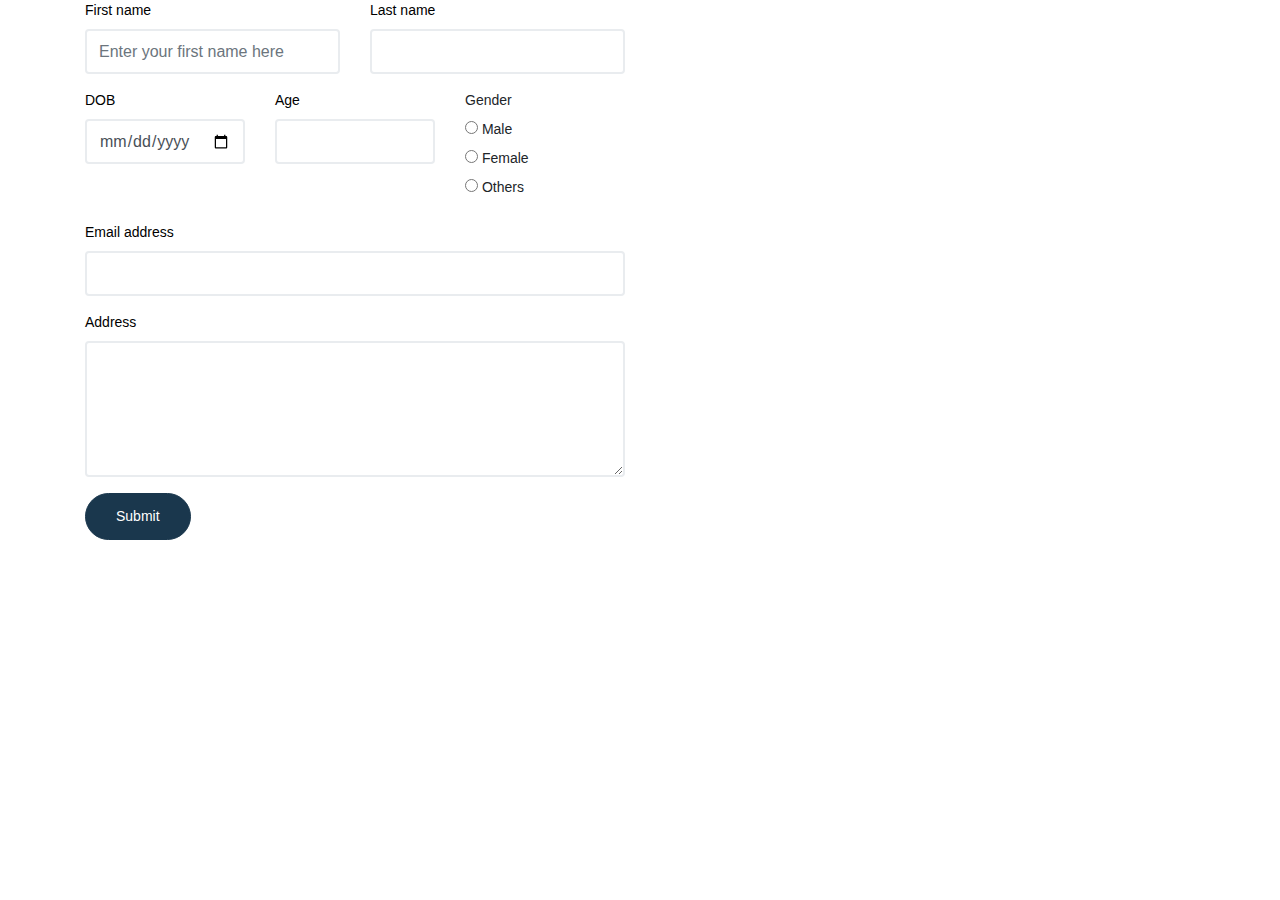
<file: contact.html>
<!doctype html>
<html lang="en">
<head>
  <meta charset="utf-8">
  <meta name="viewport" content="width=device-width, initial-scale=1, shrink-to-fit=no">
  <meta name="author" content="Untree.co">

  <meta name="description" content="" />
  <meta name="keywords" content="bootstrap, bootstrap4" />

  
 
  <link rel="stylesheet" href="css/bootstrap.min.css">
 
  <link rel="stylesheet" href="css/jquery.fancybox.min.css">

  <link rel="stylesheet" href="css/style.css">

  <title>Contact</title>
</head>

<body>
  <form action="" name="myForm" method="get" onsubmit="validate()">
    <div class="container">
      <div class="row">
        <div class="col-lg-6 mb-5 mb-lg-0">
          <form class="contact-form" data-aos="fade-up" data-aos-delay="200">
            <div class="row">
              <div class="col-6">
                <div class="form-group">
                  <label class="text-black" for="fname">First name</label>
                  <input type="text" class="form-control" placeholder="Enter your first name here" if="fname" name="fname"required>
                </div>
              </div>
              <div class="col-6">
                <div class="form-group">
                  <label class="text-black" for="lname">Last name</label>
                  <input type="text" class="form-control" id="lname">
                </div>
              </div>
            </div>
            <div class="row">
              <div class="col-4">
                <div class="form-group">
                  <label class="text-black" for="fdob">DOB</label>
                  <input type="date" class="form-control" id="dob"required>
                </div>
              </div>
              <div class="col-4">
                <div class="form-group">
                  <label class="text-black" for="fdob">Age</label>
                  <input type="number" class="form-control" id="age" name="age" min="18" max="70"required>
                </div>
              </div>
              <div class="col-4">
                <div class="form-group">
                  <label required="">Gender</label><br>
                  <input type="radio" id="contactChoice1" name="contact" value="male">
                  <label for="contactChoice1">Male</label>
                  <br>
                  <input type="radio" id="contactChoice1" name="contact" value="female">
                  <label for="contactChoice1">Female</label>
                  <br>
                  <input type="radio" id="contactChoice1" name="contact" value="others">
                  <label for="contactChoice1">Others</label>
                </div>
              </div>
            </div>
            <div class="form-group">
              <label class="text-black" for="email">Email address</label>
              <input type="email" class="form-control" id="mail" name="mail">
            </div>
            
            <div class="form-group">
              <label class="text-black" for="message">Address</label>
              <textarea name="" class="form-control" id="message" cols="30" rows="5"></textarea>
            </div>
          

            <button type="submit" class="btn btn-primary">Submit</button>
          </form>
        </div>
       
      </div>
    </div>
  </form>
    


    <script src="js/jquery-3.4.1.min.js"></script>

    <script src="js/bootstrap.min.js"></script>
   

    <script src="js/jquery.waypoints.min.js"></script>
    <script src="js/jquery.fancybox.min.js"></script>
 
    
    <script src="js/custom.js"></script>
  
    <script>
	
      function validate(){
        var fnmae=document.myForm.fname.value;
        if( document.myForm.fname.value == "" ) {
            alert( "Please provide your First name!" );
            document.myForm.fname.focus() ;
            return false;
         }
         if( document.myForm.lname.value == "" ) {
            alert( "Please provide your Last name!" );
            document.myForm.lname.focus() ;
            return false;
         }
        
        }
        function validateEmail() {
         var mail = document.myForm.mail.value;
         atpos = mail.indexOf("@");
         dotpos = mail.lastIndexOf(".");
         
         if (atpos < 1 || ( dotpos - atpos < 2 )) {
            alert("Please enter correct email ID")
            document.myForm.mail.focus() ;
            return false;
         }
         else(document.myForm.mail.value == ""){
          alert( "Please provide your First name!" );
            document.myForm.mail.focus() ;
            return false;
         }
         return( true );
      }


  

      </script>
  



  
 
 
 


</body>

</html>
</file>
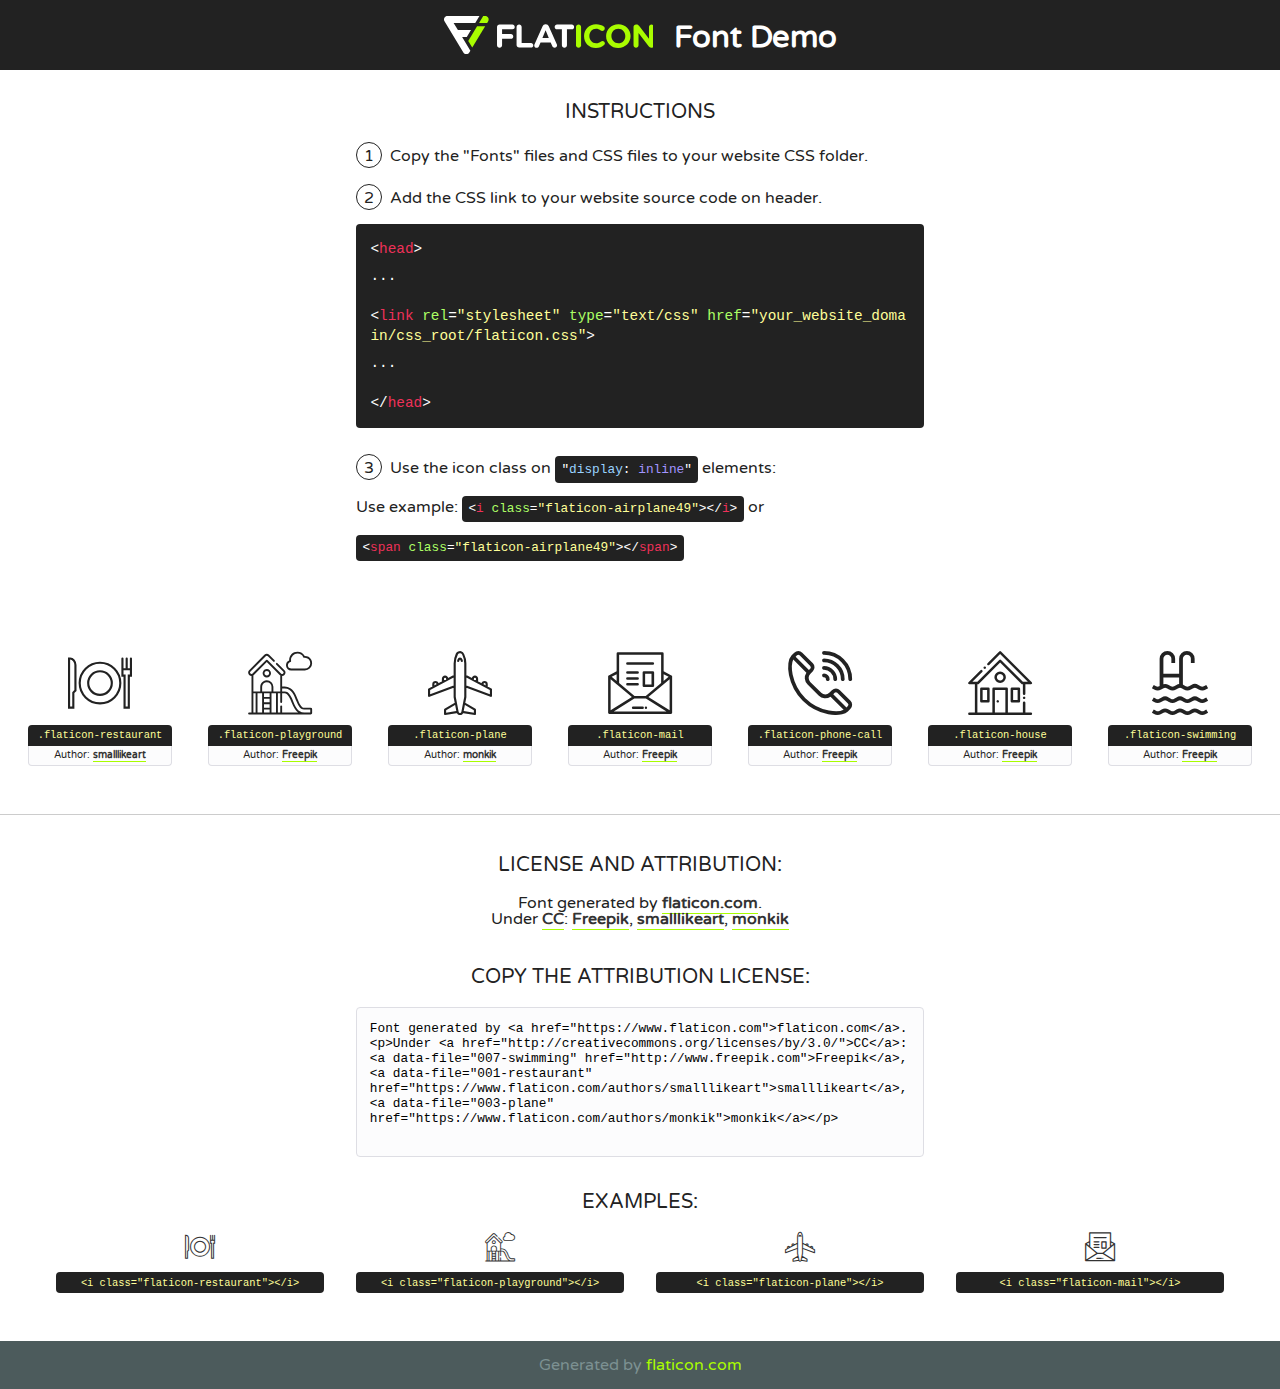
<file: fonts/flaticon/font/flaticon.html>
<!DOCTYPE html>
<!--
  Flaticon icon font: Flaticon
  Creation date: 17/08/2020 06:54
-->
<html>
<!DOCTYPE html>
<html>

<head>
    <title>Flaticon WebFont</title>
    <link href="http://fonts.googleapis.com/css?family=Varela+Round" rel="stylesheet" type="text/css" />
    <link rel="stylesheet" type="text/css" href="flaticon.css">
    <meta charset="UTF-8">
    <style>
    html, body, div, span, applet, object, iframe,
    h1, h2, h3, h4, h5, h6, p, blockquote, pre,
    a, abbr, acronym, address, big, cite, code,
    del, dfn, em, img, ins, kbd, q, s, samp,
    small, strike, strong, sub, sup, tt, var,
    b, u, i, center,
    dl, dt, dd, ol, ul, li,
    fieldset, form, label, legend,
    table, caption, tbody, tfoot, thead, tr, th, td,
    article, aside, canvas, details, embed, 
    figure, figcaption, footer, header, hgroup, 
    menu, nav, output, ruby, section, summary,
    time, mark, audio, video {
        margin: 0;
        padding: 0;
        border: 0;
        font-size: 100%;
        font: inherit;
        vertical-align: baseline;
    }
    /* HTML5 display-role reset for older browsers */
    article, aside, details, figcaption, figure, 
    footer, header, hgroup, menu, nav, section {
        display: block;
    }
    body {
        line-height: 1;
    }
    ol, ul {
        list-style: none;
    }
    blockquote, q {
        quotes: none;
    }
    blockquote:before, blockquote:after,
    q:before, q:after {
        content: '';
        content: none;
    }
    table {
        border-collapse: collapse;
        border-spacing: 0;
    }
    body {
        font-family: 'Varela Round', Helvetica, Arial, sans-serif;
        font-size: 16px;
        color: #222;
    }
    a {
        color: #333;
        border-bottom: 1px solid #a9fd00;
        font-weight: bold;
        text-decoration: none;
    }
    * {
        -moz-box-sizing: border-box;
        -webkit-box-sizing: border-box;
        box-sizing: border-box;
        margin: 0;
        padding: 0;
    }
    [class^="flaticon-"]:before, [class*=" flaticon-"]:before, [class^="flaticon-"]:after, [class*=" flaticon-"]:after {
        font-family: Flaticon;
        font-size: 30px;
        font-style: normal;
        margin-left: 20px;
        color: #333;
    }
    .wrapper {
        max-width: 600px;
        margin: auto;
        padding: 0 1em;
    }
    .title {
        font-size: 1.25em;
        text-align: center;
        margin-bottom: 1em;
        text-transform: uppercase;
    }
    header {
        text-align: center;
        background-color: #222;
        color: #fff;
        padding: 1em;
    }
    header .logo {
        width: 210px;
        height: 38px;
        display: inline-block;
        vertical-align: middle;
        margin-right: 1em;
        border: none;
    }
    header strong {
        font-size: 1.95em;
        font-weight: bold;
        vertical-align: middle;
        margin-top: 5px;
        display: inline-block;
    }
    .demo {
        margin: 2em auto;
        line-height: 1.25em;
    }
    .demo ul li {
        margin-bottom: 1em;
    }
    .demo ul li .num {
        color: #222;
        border-radius: 20px;
        display: inline-block;
        width: 26px;
        padding: 3px;
        height: 26px;
        text-align: center;
        margin-right: 0.5em;
        border: 1px solid #222;
    }
    .demo ul li code {
        background-color: #222;
        border-radius: 4px;
        padding: 0.25em 0.5em;
        display: inline-block;
        color: #fff;
        font-family: Consolas,Monaco,Lucida Console,Liberation Mono,DejaVu Sans Mono,Bitstream Vera Sans Mono,Courier New, monospace;
        font-weight: lighter;
        margin-top: 1em;
        font-size: 0.8em;
        word-break: break-all;
    }
    .demo ul li code.big {
        padding: 1em;
        font-size: 0.9em;
    }
    .demo ul li code .red {
        color: #EF3159;
    }
    .demo ul li code .green {
        color: #ACFF65;
    }
    .demo ul li code .yellow {
        color: #FFFF99;
    }
    .demo ul li code .blue {
        color: #99D3FF;
    }
    .demo ul li code .purple {
        color: #A295FF;
    }
    .demo ul li code .dots {
        margin-top: 0.5em;
        display: block;
    }
    #glyphs {
        border-bottom: 1px solid #ccc;
        padding: 2em 0;
        text-align: center;
    }
    .glyph {
        display: inline-block;
        width: 9em;
        margin: 1em;
        text-align: center;
        vertical-align: top;
        background: #FFF;
    }
    .glyph .glyph-icon {
        padding: 10px;
        display: block;
        font-family:"Flaticon";
        font-size: 64px;
        line-height: 1;
    }
    .glyph .glyph-icon:before {
        font-size: 64px;
        color: #222;
        margin-left: 0;
    }
    .class-name {
        font-size: 0.65em;
        background-color: #222;
        color: #fff;
        border-radius: 4px 4px 0 0;
        padding: 0.5em;
        color: #FFFF99;
        font-family: Consolas,Monaco,Lucida Console,Liberation Mono,DejaVu Sans Mono,Bitstream Vera Sans Mono,Courier New, monospace;
    }
    .author-name {
        font-size: 0.6em;
        background-color: #fcfcfd;
        border: 1px solid #DEDEE4;
        border-top: 0;
        border-radius: 0 0 4px 4px;
        padding: 0.5em;
    }
    .class-name:last-child {
        font-size: 10px;
        color:#888;
    }
    .class-name:last-child a {
        font-size: 10px;
        color:#555;
    }
    .class-name:last-child a:hover {
        color:#a9fd00;
    }
    .glyph > input {
        display: block;
        width: 100px;
        margin: 5px auto;
        text-align: center;
        font-size: 12px;
        cursor: text;
    }
    .glyph > input.icon-input {
        font-family:"Flaticon";
        font-size: 16px;
        margin-bottom: 10px;
    }
    .attribution .title {
        margin-top: 2em;
    }
    .attribution textarea {
        background-color: #fcfcfd;
        padding: 1em;
        border: none;
        box-shadow: none;
        border: 1px solid #DEDEE4;
        border-radius: 4px;
        resize: none;
        width: 100%;
        height: 150px;
        font-size: 0.8em;
        font-family: Consolas,Monaco,Lucida Console,Liberation Mono,DejaVu Sans Mono,Bitstream Vera Sans Mono,Courier New, monospace;
        -webkit-appearance: none;
    }
    .iconsuse {
        margin: 2em auto;
        text-align: center;
        max-width: 1200px;
    }
    .iconsuse:after {
        content: '';
        display: table;
        clear: both;
    }
    .iconsuse .image {
        float: left;
        width: 25%;
        padding: 0 1em;
    }
    .iconsuse .image p {
        margin-bottom: 1em;
    }
    .iconsuse .image span {
        display: block;
        font-size: 0.65em;
        background-color: #222;
        color: #fff;
        border-radius: 4px;
        padding: 0.5em;
        color: #FFFF99;
        margin-top: 1em;
        font-family: Consolas,Monaco,Lucida Console,Liberation Mono,DejaVu Sans Mono,Bitstream Vera Sans Mono,Courier New, monospace;
    }
    #footer {
        text-align: center;
        background-color: #4C5B5C;
        color: #7c9192;
        padding: 1em;
    }
    #footer a {
        border: none;
        color: #a9fd00;
        font-weight: normal;
    }
    @media (max-width: 960px) {
        .iconsuse .image {
            width: 50%;
        }
    }
    @media (max-width: 560px) {
        .iconsuse .image {
            width: 100%;
        }
    }
    </style>
</head>

<body class="characters-off">

    <header>
        <a href="https://www.flaticon.com" target="_blank" class="logo">
            <svg version="1.1" xmlns="http://www.w3.org/2000/svg" xmlns:xlink="http://www.w3.org/1999/xlink" xmlns:a="http://ns.adobe.com/AdobeSVGViewerExtensions/3.0/" viewBox="0 0 560.875 102.036" enable-background="new 0 0 560.875 102.036" xml:space="preserve">
                <defs>
                </defs>
                <g>
                    <g class="letters">
                        <path fill="#ffffff" d="M141.596,29.675c0-3.777,2.985-6.767,6.764-6.767h34.438c3.426,0,6.15,2.728,6.15,6.15
                        c0,3.43-2.724,6.149-6.15,6.149h-27.674v13.091h23.719c3.429,0,6.151,2.724,6.151,6.15c0,3.43-2.723,6.149-6.151,6.149h-23.719
                        v17.574c0,3.773-2.986,6.761-6.764,6.761c-3.779,0-6.764-2.989-6.764-6.761V29.675z"></path>
                        <path fill="#ffffff" d="M193.844,29.149c0-3.781,2.985-6.767,6.764-6.767c3.776,0,6.763,2.985,6.763,6.767v42.957h25.039
                        c3.426,0,6.149,2.726,6.149,6.153c0,3.425-2.723,6.15-6.149,6.15h-31.802c-3.779,0-6.764-2.986-6.764-6.768V29.149z"></path>
                        <path fill="#ffffff" d="M241.891,75.71l21.438-48.407c1.492-3.341,4.215-5.357,7.906-5.357h0.792
                        c3.686,0,6.323,2.017,7.815,5.357l21.439,48.407c0.436,0.967,0.701,1.845,0.701,2.723c0,3.602-2.809,6.501-6.414,6.501
                        c-3.161,0-5.269-1.845-6.499-4.655l-4.132-9.661h-27.059l-4.301,10.102c-1.144,2.631-3.426,4.214-6.237,4.214
                        c-3.517,0-6.24-2.81-6.24-6.325C241.1,77.64,241.451,76.677,241.891,75.71z M279.932,58.666l-8.521-20.297l-8.526,20.297H279.932
                        z"></path>
                        <path fill="#ffffff" d="M314.864,35.387H301.86c-3.429,0-6.239-2.813-6.239-6.238c0-3.429,2.811-6.24,6.239-6.24h39.533
                        c3.426,0,6.237,2.811,6.237,6.24c0,3.425-2.811,6.238-6.237,6.238h-13.001v42.785c0,3.773-2.99,6.761-6.764,6.761
                        c-3.779,0-6.764-2.989-6.764-6.761V35.387z"></path>
                        <path fill="#A9FD00" d="M352.615,29.149c0-3.781,2.985-6.767,6.767-6.767c3.774,0,6.761,2.985,6.761,6.767v49.024
                        c0,3.773-2.987,6.761-6.761,6.761c-3.781,0-6.767-2.989-6.767-6.761V29.149z"></path>
                        <path fill="#A9FD00" d="M374.132,53.836v-0.179c0-17.481,13.178-31.801,32.065-31.801c9.22,0,15.459,2.458,20.557,6.238
                        c1.402,1.054,2.637,2.985,2.637,5.357c0,3.692-2.985,6.59-6.681,6.59c-1.845,0-3.071-0.702-4.044-1.319
                        c-3.776-2.813-7.729-4.393-12.562-4.393c-10.364,0-17.831,8.611-17.831,19.154v0.173c0,10.542,7.291,19.329,17.831,19.329
                        c5.715,0,9.492-1.756,13.359-4.834c1.049-0.874,2.458-1.491,4.039-1.491c3.429,0,6.325,2.813,6.325,6.236
                        c0,2.106-1.056,3.78-2.282,4.834c-5.539,4.834-12.036,7.733-21.878,7.733C387.572,85.464,374.132,71.493,374.132,53.836z"></path>
                        <path fill="#A9FD00" d="M433.009,53.836v-0.179c0-17.481,13.79-31.801,32.766-31.801c18.981,0,32.592,14.143,32.592,31.628v0.173
                        c0,17.483-13.785,31.807-32.769,31.807C446.625,85.464,433.009,71.32,433.009,53.836z M484.224,53.836v-0.179
                        c0-10.539-7.725-19.326-18.626-19.326c-10.893,0-18.449,8.611-18.449,19.154v0.173c0,10.542,7.73,19.329,18.626,19.329
                        C476.676,72.986,484.224,64.378,484.224,53.836z"></path>
                        <path fill="#A9FD00" d="M506.233,29.321c0-3.774,2.99-6.763,6.767-6.763h1.401c3.252,0,5.183,1.583,7.029,3.953l26.093,34.265
                        V29.059c0-3.692,2.99-6.677,6.681-6.677c3.683,0,6.671,2.985,6.671,6.677v48.934c0,3.78-2.987,6.765-6.764,6.765h-0.436
                        c-3.257,0-5.188-1.581-7.034-3.953l-27.056-35.492v32.944c0,3.687-2.985,6.676-6.678,6.676c-3.683,0-6.673-2.989-6.673-6.676
                        V29.321z"></path>
                    </g>
                    <g class="insignia">
                        <path fill="#ffffff" d="M48.372,56.137h12.517l11.156-18.537H37.186L25.688,18.539h57.825L94.668,0H9.271
                        C5.925,0,2.842,1.801,1.198,4.716c-1.644,2.907-1.593,6.482,0.134,9.343l50.38,83.501c1.678,2.781,4.689,4.476,7.938,4.476
                        c3.246,0,6.257-1.695,7.935-4.476l2.898-4.804L48.372,56.137z"></path>
                        <g class="i">
                            <path fill="#A9FD00" d="M93.575,18.539h0.031v0.004l21.652,0.004l2.705-4.488c1.727-2.861,1.778-6.436,0.133-9.343
                            C116.454,1.801,113.371,0,110.026,0h-5.294L93.575,18.539z"></path>
                            <polygon fill="#A9FD00" points="88.291,27.356 64.725,66.486 75.519,84.404 109.942,27.356"></polygon>
                        </g>
                    </g>
                </g>
            </svg>
        </a>
        <strong>Font Demo</strong>
    </header>


    <section class="demo wrapper">

        <p class="title">Instructions</p>

        <ul>
            <li>
                <span class="num">1</span>Copy the "Fonts" files and CSS files to your website CSS folder.
            </li>
            <li>
                <span class="num">2</span>Add the CSS link to your website source code on header.
                <code class="big">
                    &lt;<span class="red">head</span>&gt;
                    <br/><span class="dots">...</span>
                    <br/>&lt;<span class="red">link</span> <span class="green">rel</span>=<span class="yellow">"stylesheet"</span> <span class="green">type</span>=<span class="yellow">"text/css"</span> <span class="green">href</span>=<span class="yellow">"your_website_domain/css_root/flaticon.css"</span>&gt;
                    <br/><span class="dots">...</span>
                    <br/>&lt;/<span class="red">head</span>&gt;
                </code>
            </li>

            <li>
                <p>
                    <span class="num">3</span>Use the icon class on <code>"<span class="blue">display</span>:<span class="purple"> inline</span>"</code> elements:
                    <br />
                    Use example: <code>&lt;<span class="red">i</span> <span class="green">class</span>=<span class="yellow">&quot;flaticon-airplane49&quot;</span>&gt;&lt;/<span class="red">i</span>&gt;</code> or <code>&lt;<span class="red">span</span> <span class="green">class</span>=<span class="yellow">&quot;flaticon-airplane49&quot;</span>&gt;&lt;/<span class="red">span</span>&gt;</code>
            </li>
        </ul>

    </section>




   <section id="glyphs">          
    
      
        <div class="glyph"><div class="glyph-icon flaticon-restaurant"></div>
            <div class="class-name">.flaticon-restaurant</div>
            <div class="author-name">Author: <a data-file="001-restaurant" href="https://www.flaticon.com/authors/smalllikeart">smalllikeart</a> </div> 
        </div>        
        
        <div class="glyph"><div class="glyph-icon flaticon-playground"></div>
            <div class="class-name">.flaticon-playground</div>
            <div class="author-name">Author: <a data-file="002-playground" href="http://www.freepik.com">Freepik</a> </div> 
        </div>        
        
        <div class="glyph"><div class="glyph-icon flaticon-plane"></div>
            <div class="class-name">.flaticon-plane</div>
            <div class="author-name">Author: <a data-file="003-plane" href="https://www.flaticon.com/authors/monkik">monkik</a> </div> 
        </div>        
        
        <div class="glyph"><div class="glyph-icon flaticon-mail"></div>
            <div class="class-name">.flaticon-mail</div>
            <div class="author-name">Author: <a data-file="004-mail" href="http://www.freepik.com">Freepik</a> </div> 
        </div>        
        
        <div class="glyph"><div class="glyph-icon flaticon-phone-call"></div>
            <div class="class-name">.flaticon-phone-call</div>
            <div class="author-name">Author: <a data-file="005-phone-call" href="http://www.freepik.com">Freepik</a> </div> 
        </div>        
        
        <div class="glyph"><div class="glyph-icon flaticon-house"></div>
            <div class="class-name">.flaticon-house</div>
            <div class="author-name">Author: <a data-file="006-house" href="http://www.freepik.com">Freepik</a> </div> 
        </div>        
        
        <div class="glyph"><div class="glyph-icon flaticon-swimming"></div>
            <div class="class-name">.flaticon-swimming</div>
            <div class="author-name">Author: <a data-file="007-swimming" href="http://www.freepik.com">Freepik</a> </div> 
        </div>        
        

    </section>



    <section class="attribution wrapper"   style="text-align:center;">

      <div class="title">License and attribution:</div><div class="attrDiv">Font generated by <a href="https://www.flaticon.com">flaticon.com</a>. <div><p>Under <a href="http://creativecommons.org/licenses/by/3.0/">CC</a>: <a data-file="007-swimming" href="http://www.freepik.com">Freepik</a>, <a data-file="001-restaurant" href="https://www.flaticon.com/authors/smalllikeart">smalllikeart</a>, <a data-file="003-plane" href="https://www.flaticon.com/authors/monkik">monkik</a></p>  </div>
      </div>
      <div class="title">Copy the Attribution License:</div>

    <textarea onclick="this.focus();this.select();">Font generated by &lt;a href=&quot;https://www.flaticon.com&quot;&gt;flaticon.com&lt;/a&gt;. <p>Under <a href="http://creativecommons.org/licenses/by/3.0/">CC</a>: <a data-file="007-swimming" href="http://www.freepik.com">Freepik</a>, <a data-file="001-restaurant" href="https://www.flaticon.com/authors/smalllikeart">smalllikeart</a>, <a data-file="003-plane" href="https://www.flaticon.com/authors/monkik">monkik</a></p>  
     </textarea>

    </section>

    <section class="iconsuse">

          <div class="title">Examples:</div>            
             
            <div class="image">
                <p>
                    <i class="glyph-icon flaticon-restaurant"></i> 
                    <span>&lt;i class=&quot;flaticon-restaurant&quot;&gt;&lt;/i&gt;</span>
                </p>
            </div>
            
            <div class="image">
                <p>
                    <i class="glyph-icon flaticon-playground"></i> 
                    <span>&lt;i class=&quot;flaticon-playground&quot;&gt;&lt;/i&gt;</span>
                </p>
            </div>
            
            <div class="image">
                <p>
                    <i class="glyph-icon flaticon-plane"></i> 
                    <span>&lt;i class=&quot;flaticon-plane&quot;&gt;&lt;/i&gt;</span>
                </p>
            </div>
            
            <div class="image">
                <p>
                    <i class="glyph-icon flaticon-mail"></i> 
                    <span>&lt;i class=&quot;flaticon-mail&quot;&gt;&lt;/i&gt;</span>
                </p>
            </div>
                       
        </div>
                            
    </section>

<div id="footer">
    <div>Generated by <a href="https://www.flaticon.com">flaticon.com</a>
    </div>
</div>



</body>
</html>
</file>
<file: css/style.css>
body {
  font-family: "Inter", sans-serif;
  line-height: 1.5;
  background: #ffffff;
  overflow-x: hidden;
  font-size: 14px; }
  body:before {
    content: "";
    position: fixed;
    top: 0;
    left: 0;
    z-index: 99;
    right: 0;
    bottom: 0;
    background: rgba(0, 0, 0, 0.2);
    opacity: 0;
    visibility: hidden;
    -webkit-transition: .3s all ease;
    -o-transition: .3s all ease;
    transition: .3s all ease; }
  body.offcanvas-menu:before {
    opacity: 1;
    visibility: visible; }

.bg-primary {
  background-color: #1A374D !important; }

.text-black {
  color: #000000 !important; }

a {
  color: #1A374D;
  -webkit-transition: .3s all ease;
  -o-transition: .3s all ease;
  transition: .3s all ease; }
  a:hover {
    color: #1A374D;
    text-decoration: none; }

::-moz-selection {
  background: #000000;
  color: #ffffff; }

::selection {
  background: #000000;
  color: #ffffff; }

.text-primary {
  color: #1A374D !important; }

a.text-primary {
  color: #1A374D !important; }
  a.text-primary:hover {
    color: #1A374D !important; }

h1, .h1, h2, .h2, h3, .h3, h4, .h4 {
  font-family: "Source Serif Pro", serif; }

.btn {
  padding-top: 12px;
  padding-bottom: 12px;
  padding-left: 30px;
  padding-right: 30px;
  border-radius: 30px;
  font-size: 14px; }
  .btn:active, .btn:focus {
    outline: none;
    -webkit-box-shadow: none;
    box-shadow: none; }
  .btn.btn-primary {
    background: #1A374D;
    border-color: #1A374D; }
    .btn.btn-primary:hover {
      border-color: #1f425c;
      background: #1f425c; }
  .btn.btn-outline-white {
    border: 2px solid #ffffff; }
    .btn.btn-outline-white:hover {
      background: #ffffff;
      color: #1A374D !important; }

.text-white-opacity {
  opacity: .7; }

.form-control, .custom-select {
  border: 2px solid #e9ecef;
  font-size: 16px;
  height: 45px; }
  .form-control:active, .form-control:focus, .custom-select:active, .custom-select:focus {
    border-color: #1A374D;
    -webkit-box-shadow: none;
    box-shadow: none; }

.gutter-v1 {
  margin-right: -20px;
  margin-left: -20px; }
  @media (max-width: 991.98px) {
    .gutter-v1 {
      margin-left: -15px;
      margin-right: -15px; } }
  .gutter-v1 > .col,
  .gutter-v1 > [class*="col-"] {
    padding-right: 20px;
    padding-left: 20px; }
    @media (max-width: 991.98px) {
      .gutter-v1 > .col,
      .gutter-v1 > [class*="col-"] {
        padding-right: 15px;
        padding-left: 15px; } }

.gutter-v2 {
  margin-right: -5px;
  margin-left: -5px; }
  @media (max-width: 991.98px) {
    .gutter-v2 {
      margin-left: -15px;
      margin-right: -15px; } }
  .gutter-v2 > .col,
  .gutter-v2 > [class*="col-"] {
    padding-right: 5px;
    padding-left: 5px; }
    @media (max-width: 991.98px) {
      .gutter-v2 > .col,
      .gutter-v2 > [class*="col-"] {
        padding-right: 15px;
        padding-left: 15px; } }

.spinner-border {
  color: #1A374D; }

/*PRELOADING------------ */
#overlayer {
  width: 100%;
  height: 100%;
  position: fixed;
  z-index: 7100;
  background: #ffffff;
  top: 0;
  left: 0;
  right: 0;
  bottom: 0; }

.loader {
  z-index: 7700;
  position: fixed;
  top: 50%;
  left: 50%;
  -webkit-transform: translate(-50%, -50%);
  -ms-transform: translate(-50%, -50%);
  transform: translate(-50%, -50%); }

.position-relative {
  position: relative; }

.logo {
  font-size: 24px;
  color: #ffffff;
  font-weight: 700; }
  .logo:hover {
    color: #ffffff; }

.site-nav {
  position: absolute;
  top: 0;
  z-index: 9;
  width: 100%; }

.site-nav {
  padding-top: 20px;
  padding-bottom: 20px; }
  .site-nav h1 {
    margin: 0;
    padding: 0;
    font-size: 24px; }
  .site-nav .site-navigation .site-menu {
    margin-bottom: 0; }
    .site-nav .site-navigation .site-menu > li {
      display: inline-block; }
      .site-nav .site-navigation .site-menu > li > a {
        font-size: 14px;
        padding: 10px 15px;
        display: inline-block;
        text-decoration: none !important;
        color: rgba(255, 255, 255, 0.7); }
        .site-nav .site-navigation .site-menu > li > a:hover {
          color: #ffffff; }
      .site-nav .site-navigation .site-menu > li.cta-button a {
        padding: 6px 20px;
        border: 2px solid rgba(255, 255, 255, 0.1);
        color: #000000;
        border-radius: 30px; }
        .site-nav .site-navigation .site-menu > li.cta-button a:hover {
          color: #000000;
          background: #1A374D;
          border-color: #1A374D; }
      .site-nav .site-navigation .site-menu > li.active > a {
        color: #ffffff; }
    .site-nav .site-navigation .site-menu .has-children {
      position: relative; }
      .site-nav .site-navigation .site-menu .has-children > a {
        position: relative;
        padding-right: 20px; }
        .site-nav .site-navigation .site-menu .has-children > a:before {
          position: absolute;
          content: "\e313";
          font-size: 14px;
          top: 50%;
          right: 0;
          -webkit-transform: translateY(-50%);
          -ms-transform: translateY(-50%);
          transform: translateY(-50%);
          font-family: 'icomoon'; }
      .site-nav .site-navigation .site-menu .has-children .dropdown {
        visibility: hidden;
        opacity: 0;
        top: 100%;
        z-index: 999;
        position: absolute;
        text-align: left;
        -webkit-box-shadow: 0 2px 10px -2px rgba(0, 0, 0, 0.1);
        box-shadow: 0 2px 10px -2px rgba(0, 0, 0, 0.1);
        border-radius: 20px;
        padding: 20px 0;
        margin-top: 20px;
        margin-left: 0px;
        background: #ffffff;
        -webkit-transition: 0.2s 0s;
        -o-transition: 0.2s 0s;
        transition: 0.2s 0s; }
        .site-nav .site-navigation .site-menu .has-children .dropdown.arrow-top {
          position: absolute; }
          .site-nav .site-navigation .site-menu .has-children .dropdown.arrow-top:before {
            display: none;
            bottom: 100%;
            left: 20%;
            border: solid transparent;
            content: " ";
            height: 0;
            width: 0;
            position: absolute;
            pointer-events: none; }
          .site-nav .site-navigation .site-menu .has-children .dropdown.arrow-top:before {
            display: none;
            border-color: rgba(136, 183, 213, 0);
            border-bottom-color: #ffffff;
            border-width: 10px;
            margin-left: -10px; }
        .site-nav .site-navigation .site-menu .has-children .dropdown a {
          font-size: 14px;
          text-transform: none;
          letter-spacing: normal;
          -webkit-transition: 0s all;
          -o-transition: 0s all;
          transition: 0s all;
          color: #000000; }
        .site-nav .site-navigation .site-menu .has-children .dropdown .active a {
          color: #1A374D !important; }
        .site-nav .site-navigation .site-menu .has-children .dropdown > li {
          list-style: none;
          padding: 0;
          margin: 0;
          min-width: 180px; }
          .site-nav .site-navigation .site-menu .has-children .dropdown > li > a {
            padding: 5px 20px;
            display: block; }
            .site-nav .site-navigation .site-menu .has-children .dropdown > li > a:hover {
              color: #1A374D; }
          .site-nav .site-navigation .site-menu .has-children .dropdown > li.has-children > a:before {
            content: "\e315";
            right: 20px; }
          .site-nav .site-navigation .site-menu .has-children .dropdown > li.has-children > .dropdown, .site-nav .site-navigation .site-menu .has-children .dropdown > li.has-children > ul {
            left: 100%;
            top: 0; }
            .site-nav .site-navigation .site-menu .has-children .dropdown > li.has-children > .dropdown li a:hover, .site-nav .site-navigation .site-menu .has-children .dropdown > li.has-children > ul li a:hover {
              color: #1A374D; }
          .site-nav .site-navigation .site-menu .has-children .dropdown > li.has-children:hover > a, .site-nav .site-navigation .site-menu .has-children .dropdown > li.has-children:active > a, .site-nav .site-navigation .site-menu .has-children .dropdown > li.has-children:focus > a {
            color: #1A374D; }
      .site-nav .site-navigation .site-menu .has-children:hover > a, .site-nav .site-navigation .site-menu .has-children:focus > a, .site-nav .site-navigation .site-menu .has-children:active > a {
        color: #ffffff; }
      .site-nav .site-navigation .site-menu .has-children:hover, .site-nav .site-navigation .site-menu .has-children:focus, .site-nav .site-navigation .site-menu .has-children:active {
        cursor: pointer; }
        .site-nav .site-navigation .site-menu .has-children:hover > .dropdown, .site-nav .site-navigation .site-menu .has-children:focus > .dropdown, .site-nav .site-navigation .site-menu .has-children:active > .dropdown {
          -webkit-transition-delay: 0s;
          -o-transition-delay: 0s;
          transition-delay: 0s;
          margin-top: 0px;
          visibility: visible;
          opacity: 1; }

.site-mobile-menu-close {
  display: block;
  position: relative;
  height: 30px;
  width: 30px;
  z-index: 99;
  cursor: pointer;
  top: -20px; }
  .site-mobile-menu-close > span {
    cursor: pointer;
    display: block;
    position: absolute;
    height: 30px;
    width: 30px; }
    .site-mobile-menu-close > span:before, .site-mobile-menu-close > span:after {
      position: absolute;
      content: "";
      width: 2px;
      height: 30px;
      background: #000000; }
    .site-mobile-menu-close > span:before {
      -webkit-transform: rotate(45deg);
      -ms-transform: rotate(45deg);
      transform: rotate(45deg); }
    .site-mobile-menu-close > span:after {
      -webkit-transform: rotate(-45deg);
      -ms-transform: rotate(-45deg);
      transform: rotate(-45deg); }

.site-mobile-menu {
  width: 300px;
  position: fixed;
  right: 0;
  z-index: 2000;
  padding-top: 20px;
  background: #ffffff;
  height: calc(100vh);
  -webkit-transform: translateX(100%);
  -ms-transform: translateX(100%);
  transform: translateX(100%);
  -webkit-transition: 0.8s all cubic-bezier(0.23, 1, 0.32, 1);
  -o-transition: 0.8s all cubic-bezier(0.23, 1, 0.32, 1);
  transition: 0.8s all cubic-bezier(0.23, 1, 0.32, 1); }
  .offcanvas-menu .site-mobile-menu {
    -webkit-box-shadow: -10px 0 20px -10px rgba(0, 0, 0, 0.1);
    box-shadow: -10px 0 20px -10px rgba(0, 0, 0, 0.1);
    -webkit-transform: translateX(0%);
    -ms-transform: translateX(0%);
    transform: translateX(0%); }
  .site-mobile-menu .site-mobile-menu-header {
    width: 100%;
    float: left;
    padding-left: 20px;
    padding-right: 20px; }
    .site-mobile-menu .site-mobile-menu-header .site-mobile-menu-close {
      float: right;
      margin-top: 8px; }
      .site-mobile-menu .site-mobile-menu-header .site-mobile-menu-close span {
        font-size: 30px;
        display: inline-block;
        padding-left: 10px;
        padding-right: 0px;
        line-height: 1;
        cursor: pointer;
        -webkit-transition: .3s all ease;
        -o-transition: .3s all ease;
        transition: .3s all ease; }
    .site-mobile-menu .site-mobile-menu-header .site-mobile-menu-logo {
      float: left;
      margin-top: 10px;
      margin-left: 0px; }
      .site-mobile-menu .site-mobile-menu-header .site-mobile-menu-logo a {
        display: inline-block;
        text-transform: uppercase; }
        .site-mobile-menu .site-mobile-menu-header .site-mobile-menu-logo a img {
          max-width: 70px; }
        .site-mobile-menu .site-mobile-menu-header .site-mobile-menu-logo a:hover {
          text-decoration: none; }
  .site-mobile-menu .site-mobile-menu-body {
    overflow-y: scroll;
    -webkit-overflow-scrolling: touch;
    position: relative;
    padding: 0 20px 20px 20px;
    height: calc(100vh - 52px);
    padding-bottom: 150px; }
  .site-mobile-menu .site-nav-wrap {
    padding: 0;
    margin: 0;
    list-style: none;
    position: relative; }
    .site-mobile-menu .site-nav-wrap a {
      padding: 5px 20px;
      display: block;
      position: relative;
      color: #000000; }
      .site-mobile-menu .site-nav-wrap a:hover {
        color: #1A374D; }
    .site-mobile-menu .site-nav-wrap li {
      position: relative;
      display: block; }
      .site-mobile-menu .site-nav-wrap li.active > a {
        color: #1A374D; }
    .site-mobile-menu .site-nav-wrap .arrow-collapse {
      position: absolute;
      right: 0px;
      top: 0px;
      z-index: 20;
      width: 36px;
      height: 36px;
      text-align: center;
      cursor: pointer;
      border-radius: 50%;
      border: 1px solid #f8f9fa; }
      .site-mobile-menu .site-nav-wrap .arrow-collapse:before {
        font-size: 14px;
        z-index: 20;
        font-family: "icomoon";
        content: "\e313";
        position: absolute;
        top: 50%;
        left: 50%;
        -webkit-transform: translate(-50%, -50%) rotate(-180deg);
        -ms-transform: translate(-50%, -50%) rotate(-180deg);
        transform: translate(-50%, -50%) rotate(-180deg);
        -webkit-transition: .3s all ease;
        -o-transition: .3s all ease;
        transition: .3s all ease; }
      .site-mobile-menu .site-nav-wrap .arrow-collapse.collapsed:before {
        -webkit-transform: translate(-50%, -50%);
        -ms-transform: translate(-50%, -50%);
        transform: translate(-50%, -50%); }
    .site-mobile-menu .site-nav-wrap > li {
      display: block;
      position: relative;
      float: left;
      width: 100%; }
      .site-mobile-menu .site-nav-wrap > li > a {
        padding-left: 20px;
        font-size: 14px; }
      .site-mobile-menu .site-nav-wrap > li > ul {
        padding: 0;
        margin: 0;
        list-style: none; }
        .site-mobile-menu .site-nav-wrap > li > ul > li {
          display: block; }
          .site-mobile-menu .site-nav-wrap > li > ul > li > a {
            padding-left: 40px;
            font-size: 14px; }
          .site-mobile-menu .site-nav-wrap > li > ul > li > ul {
            padding: 0;
            margin: 0; }
            .site-mobile-menu .site-nav-wrap > li > ul > li > ul > li {
              display: block; }
              .site-mobile-menu .site-nav-wrap > li > ul > li > ul > li > a {
                font-size: 14px;
                padding-left: 60px; }

.sticky-wrapper {
  position: absolute;
  z-index: 100;
  width: 100%; }
  .sticky-wrapper .site-navbar {
    -webkit-transition: .3s all ease;
    -o-transition: .3s all ease;
    transition: .3s all ease; }
  .sticky-wrapper .site-navbar .site-menu-toggle {
    color: #000000; }
  .sticky-wrapper .site-navbar .site-logo a {
    color: #000000; }
  .sticky-wrapper .site-navbar .site-menu > li > a {
    color: rgba(0, 0, 0, 0.8) !important; }
    .sticky-wrapper .site-navbar .site-menu > li > a:hover, .sticky-wrapper .site-navbar .site-menu > li > a.active {
      color: #000000 !important; }
  .sticky-wrapper.is-sticky .burger:before, .sticky-wrapper.is-sticky .burger span, .sticky-wrapper.is-sticky .burger:after {
    background: #000000;
    -webkit-transition: .0s all ease;
    -o-transition: .0s all ease;
    transition: .0s all ease; }
  .sticky-wrapper.is-sticky .site-navbar {
    background: #000000;
    border-bottom: 1px solid transparent;
    -webkit-box-shadow: 4px 0 20px -5px rgba(0, 0, 0, 0.1);
    box-shadow: 4px 0 20px -5px rgba(0, 0, 0, 0.1); }
    .sticky-wrapper.is-sticky .site-navbar .site-logo a {
      color: #000000 !important; }
    .sticky-wrapper.is-sticky .site-navbar .site-menu > li > a {
      color: #000000 !important; }
      .sticky-wrapper.is-sticky .site-navbar .site-menu > li > a:hover, .sticky-wrapper.is-sticky .site-navbar .site-menu > li > a.active {
        color: #1A374D !important; }
    .sticky-wrapper.is-sticky .site-navbar .site-menu > li.active a {
      color: #1A374D !important; }
  .sticky-wrapper .shrink {
    padding-top: 0px !important;
    padding-bottom: 0px !important; }

/* Burger */
.burger {
  width: 28px;
  height: 32px;
  cursor: pointer;
  position: relative; }
  .burger.light:before, .burger.light span, .burger.light:after {
    background: #ffffff; }

.burger:before, .burger span, .burger:after {
  width: 100%;
  height: 2px;
  display: block;
  background: #000;
  border-radius: 2px;
  position: absolute;
  opacity: 1; }

.burger:before, .burger:after {
  -webkit-transition: top 0.35s cubic-bezier(0.23, 1, 0.32, 1), opacity 0.35s cubic-bezier(0.23, 1, 0.32, 1), background-color 1.15s cubic-bezier(0.86, 0, 0.07, 1), -webkit-transform 0.35s cubic-bezier(0.23, 1, 0.32, 1);
  transition: top 0.35s cubic-bezier(0.23, 1, 0.32, 1), opacity 0.35s cubic-bezier(0.23, 1, 0.32, 1), background-color 1.15s cubic-bezier(0.86, 0, 0.07, 1), -webkit-transform 0.35s cubic-bezier(0.23, 1, 0.32, 1);
  -o-transition: top 0.35s cubic-bezier(0.23, 1, 0.32, 1), transform 0.35s cubic-bezier(0.23, 1, 0.32, 1), opacity 0.35s cubic-bezier(0.23, 1, 0.32, 1), background-color 1.15s cubic-bezier(0.86, 0, 0.07, 1);
  transition: top 0.35s cubic-bezier(0.23, 1, 0.32, 1), transform 0.35s cubic-bezier(0.23, 1, 0.32, 1), opacity 0.35s cubic-bezier(0.23, 1, 0.32, 1), background-color 1.15s cubic-bezier(0.86, 0, 0.07, 1);
  transition: top 0.35s cubic-bezier(0.23, 1, 0.32, 1), transform 0.35s cubic-bezier(0.23, 1, 0.32, 1), opacity 0.35s cubic-bezier(0.23, 1, 0.32, 1), background-color 1.15s cubic-bezier(0.86, 0, 0.07, 1), -webkit-transform 0.35s cubic-bezier(0.23, 1, 0.32, 1);
  -webkit-transition: top 0.35s cubic-bezier(0.23, 1, 0.32, 1), -webkit-transform 0.35s cubic-bezier(0.23, 1, 0.32, 1), opacity 0.35s cubic-bezier(0.23, 1, 0.32, 1), background-color 1.15s cubic-bezier(0.86, 0, 0.07, 1);
  content: ""; }

.burger:before {
  top: 4px; }

.burger span {
  top: 15px; }

.burger:after {
  top: 26px; }

/* Hover */
.burger:hover:before {
  top: 7px; }

.burger:hover:after {
  top: 23px; }

/* Click */
.burger.active span {
  opacity: 0; }

.burger.active:before, .burger.active:after {
  top: 40%; }

.burger.active:before {
  -webkit-transform: rotate(45deg);
  -moz-transform: rotate(45deg);
  filter: progid:DXImageTransform.Microsoft.BasicImage(rotation=5);
  /*for IE*/ }

.burger.active:after {
  -webkit-transform: rotate(-45deg);
  -moz-transform: rotate(-45deg);
  filter: progid:DXImageTransform.Microsoft.BasicImage(rotation=-5);
  /*for IE*/ }

.burger:focus {
  outline: none; }

.hero {
  padding: 7rem 0 10rem 0;
  background: #6998AB;
  margin-bottom: 100px; }
  .hero.hero-inner {
    padding: 9rem 0 7rem 0;
    margin-bottom: auto;
    background: #1A374D; }
  .hero h1 {
    color: #ffffff;
    font-size: 60px; }
    @media (max-width: 991.98px) {
      .hero h1 {
        font-size: 45px; } }
    .hero h1 .typed-words {
      position: relative; }
      .hero h1 .typed-words:before {
        position: absolute;
        height: 7px;
        background-color: #B1D0E0;
        bottom: 0;
        left: 0;
        right: 0;
        content: ""; }
  .hero .intro-wrap {
    position: relative;
    z-index: 1; }
  .hero .slides {
    background: #ffffff;
    max-width: 800px;
    left: -100px;
    z-index: 0;
    position: relative;
    border-radius: 200px;
    -webkit-box-shadow: 0 25px 50px -10px rgba(26, 55, 77, 0.4);
    box-shadow: 0 25px 50px -10px rgba(26, 55, 77, 0.4);
    height: 608px;
    margin-bottom: -200px; }
    @media (max-width: 991.98px) {
      .hero .slides {
        left: 0; } }
    .hero .slides img {
      position: absolute;
      border-radius: 200px;
      opacity: 0;
      -webkit-transition: 4s opacity ease;
      -o-transition: 4s opacity ease;
      transition: 4s opacity ease;
      background: #ffffff; }
      .hero .slides img.active {
        opacity: 1;
        z-index: 1; }

.untree_co-section {
  padding: 70px 0; }

.media-thumb {
  position: relative;
  display: block;
  cursor: pointer;
  overflow: hidden;
  border-radius: 20px; }
  .media-thumb:after {
    position: absolute;
    top: 0;
    left: 0;
    right: 0;
    bottom: 0;
    content: "";
    background: rgba(26, 55, 77, 0.8);
    z-index: 1;
    opacity: 0;
    visibility: hidden;
    -webkit-transition: .3s all ease;
    -o-transition: .3s all ease;
    transition: .3s all ease; }
  .media-thumb img {
    -webkit-transform: scale(1.03);
    -ms-transform: scale(1.03);
    transform: scale(1.03);
    -webkit-transition: .3s transform ease;
    -o-transition: .3s transform ease;
    transition: .3s transform ease; }
  .media-thumb .media-text {
    position: absolute;
    top: 20px;
    left: 40px;
    z-index: 2;
    opacity: 1;
    visibility: visible;
    -webkit-transition: .3s all ease;
    -o-transition: .3s all ease;
    transition: .3s all ease;
    margin-top: 20px; }
    .media-thumb .media-text h3 {
      font-size: 1rem;
      font-weight: 900;
      color: #1A374D;
      margin: 0;
      padding: 0; }
    .media-thumb .media-text .location {
      font-size: .8rem;
      color: rgba(26, 55, 77, 0.5); }
    .media-thumb .media-text h3, .media-thumb .media-text .location {
      -webkit-transition: .3s all ease;
      -o-transition: .3s all ease;
      transition: .3s all ease; }
  .media-thumb:hover {
    z-index: 3; }
    .media-thumb:hover h3 {
      color: #ffffff; }
    .media-thumb:hover .location {
      color: rgba(255, 255, 255, 0.5); }
    .media-thumb:hover img {
      -webkit-transform: scale(1);
      -ms-transform: scale(1);
      transform: scale(1); }
    .media-thumb:hover:after {
      opacity: 1;
      visibility: visible; }
    .media-thumb:hover .media-text {
      -webkit-transition-delay: .2s;
      -o-transition-delay: .2s;
      transition-delay: .2s;
      opacity: 1;
      visibility: visible; }

.section-title {
  position: relative;
  padding-bottom: 20px;
  display: inline-block; }
  .section-title:before {
    content: "";
    position: absolute;
    left: 0;
    bottom: 0;
    width: 30px;
    height: 2px;
    background: #1A374D; }
  .section-title.text-center:before {
    left: 50%;
    -webkit-transform: translateX(-50%);
    -ms-transform: translateX(-50%);
    transform: translateX(-50%); }

.media-1 {
  text-align: left; }
  .media-1 img {
    border-radius: 20px; }
  .media-1 .loc .icon-room {
    position: relative; }
    .media-1 .loc .icon-room:after {
      content: "";
      width: 24px;
      height: 24px;
      background: rgba(26, 55, 77, 0.1);
      position: absolute;
      left: 50%;
      top: 50%;
      border-radius: 50%;
      -webkit-transform: translate(-50%, -50%);
      -ms-transform: translate(-50%, -50%);
      transform: translate(-50%, -50%); }
  .media-1 .deal {
    font-size: 16px;
    margin-bottom: 20px;
    display: block; }
  .media-1 h3 {
    font-size: 20px; }
    .media-1 h3 a {
      color: #000000; }
  .media-1 .price {
    font-size: 15px;
    color: #1A374D;
    font-weight: 700;
    position: relative;
    top: -2px; }
    .media-1 .price sup {
      font-weight: 400;
      font-size: 16px;
      top: -7px; }

.owl-3-slider .owl-nav {
  position: absolute;
  top: 50%;
  -webkit-transform: translateY(-50%);
  -ms-transform: translateY(-50%);
  transform: translateY(-50%);
  width: 100%;
  opacity: 0;
  visibility: hidden;
  -webkit-transition: .3s all ease;
  -o-transition: .3s all ease;
  transition: .3s all ease; }
  .owl-3-slider .owl-nav .owl-prev, .owl-3-slider .owl-nav .owl-next {
    position: absolute;
    top: 50%;
    -webkit-transform: translateY(-50%);
    -ms-transform: translateY(-50%);
    transform: translateY(-50%);
    font-size: 30px;
    -webkit-transition: .3s all ease;
    -o-transition: .3s all ease;
    transition: .3s all ease; }
    @media (max-width: 767.98px) {
      .owl-3-slider .owl-nav .owl-prev, .owl-3-slider .owl-nav .owl-next {
        display: none; } }
  .owl-3-slider .owl-nav .owl-prev {
    left: -50px; }
    .owl-3-slider .owl-nav .owl-prev:hover {
      left: -65px;
      color: #1A374D; }
  .owl-3-slider .owl-nav .owl-next {
    right: -50px; }
    .owl-3-slider .owl-nav .owl-next:hover {
      color: #1A374D;
      right: -65px; }
    .owl-3-slider .owl-nav .owl-next span {
      display: inline-block;
      -webkit-transform: rotate(-180deg);
      -ms-transform: rotate(-180deg);
      transform: rotate(-180deg); }

.owl-3-slider:hover .owl-nav {
  opacity: 1;
  visibility: visible; }

.title-with-bg {
  font-size: 50px;
  color: #ffffff;
  line-height: 1.2;
  margin-bottom: 30px;
  margin-left: 0.5em; }
  .title-with-bg.overlap-right {
    position: relative;
    right: -30px;
    top: 20px;
    z-index: 2; }
    @media (max-width: 991.98px) {
      .title-with-bg.overlap-right {
        right: auto; } }
  .title-with-bg span {
    color: white;
    background-color: #1A374D;
    -webkit-box-shadow: 0.5em 0 0 #1A374D, -0.5em 0 0 #1A374D;
    box-shadow: 0.5em 0 0 #1A374D, -0.5em 0 0 #1A374D; }
  @media (max-width: 991.98px) {
    .title-with-bg {
      font-size: 40px; } }

.feature-1-wrap {
  position: relative; }

.feature-1 {
  padding: 30px;
  background: rgba(26, 55, 77, 0.05);
  border-radius: 20px;
  min-height: calc(50% - 15px);
  top: 0;
  margin-bottom: 30px !important; }
  @media (max-width: 991.98px) {
    .feature-1 {
      display: block !important; } }
  .feature-1 h3 {
    font-size: 1.2rem;
    font-weight: 700; }

.form {
  position: relative;
  -webkit-box-shadow: 0 15px 30px 0 rgba(0, 0, 0, 0.3);
  box-shadow: 0 15px 30px 0 rgba(0, 0, 0, 0.3);
  border-radius: 10px;
  z-index: 9;
  padding: 30px;
  background: #ffffff; }

#map {
  position: relative;
  width: 100%;
  height: 400px; }
  #map iframe {
    position: absolute;
    top: 0;
    right: 0;
    left: 0;
    bottom: 0;
    width: 100%;
    height: 100%; }

.quick-contact-item [class*="flaticon-"] {
  font-size: 2rem;
  display: inline-block;
  width: 80px;
  height: 80px;
  -webkit-box-flex: 0;
  -ms-flex: 0 0 80px;
  flex: 0 0 80px;
  margin-right: 30px;
  border-radius: 50%;
  border: 2px solid #f8f9fa;
  text-align: center;
  position: relative; }
  .quick-contact-item [class*="flaticon-"]:before {
    position: absolute;
    top: 50%;
    left: 50%;
    -webkit-transform: translate(-50%, -50%);
    -ms-transform: translate(-50%, -50%);
    transform: translate(-50%, -50%); }

.quick-contact-item .text {
  font-size: 20px; }

.video-play-button {
  position: absolute;
  z-index: 10;
  top: 50%;
  left: 50%;
  -webkit-transform: translateX(-50%) translateY(-50%);
  -ms-transform: translateX(-50%) translateY(-50%);
  transform: translateX(-50%) translateY(-50%);
  -webkit-box-sizing: content-box;
  box-sizing: content-box;
  display: block;
  width: 32px;
  height: 44px;
  /* background: $primary; */
  border-radius: 50%;
  padding: 18px 20px 18px 28px; }

.video-play-button:before {
  content: "";
  position: absolute;
  z-index: 0;
  left: 50%;
  top: 50%;
  -webkit-transform: translateX(-50%) translateY(-50%);
  -ms-transform: translateX(-50%) translateY(-50%);
  transform: translateX(-50%) translateY(-50%);
  display: block;
  width: 80px;
  height: 80px;
  background: #204560;
  border-radius: 50%;
  -webkit-animation: pulse-border 1500ms ease-out infinite;
  animation: pulse-border 1500ms ease-out infinite; }

.video-play-button:after {
  content: "";
  position: absolute;
  z-index: 1;
  left: 50%;
  top: 50%;
  -webkit-transform: translateX(-50%) translateY(-50%);
  -ms-transform: translateX(-50%) translateY(-50%);
  transform: translateX(-50%) translateY(-50%);
  display: block;
  width: 80px;
  height: 80px;
  background: #1A374D;
  border-radius: 50%;
  -webkit-transition: all 200ms;
  -o-transition: all 200ms;
  transition: all 200ms; }

.video-play-button:hover:after {
  background-color: #204560; }

.video-play-button img {
  position: relative;
  z-index: 3;
  max-width: 100%;
  width: auto;
  height: auto; }

.video-play-button span {
  display: block;
  position: relative;
  z-index: 3;
  width: 0;
  height: 0;
  top: 50%;
  left: 50%;
  -webkit-transform: translate(-50%, -50%);
  -ms-transform: translate(-50%, -50%);
  transform: translate(-50%, -50%);
  border-left: 22px solid #fff;
  border-top: 12px solid transparent;
  border-bottom: 12px solid transparent; }

@-webkit-keyframes pulse-border {
  0% {
    -webkit-transform: translateX(-50%) translateY(-50%) translateZ(0) scale(1);
    transform: translateX(-50%) translateY(-50%) translateZ(0) scale(1);
    opacity: 1; }
  100% {
    -webkit-transform: translateX(-50%) translateY(-50%) translateZ(0) scale(1.5);
    transform: translateX(-50%) translateY(-50%) translateZ(0) scale(1.5);
    opacity: 0; } }

@keyframes pulse-border {
  0% {
    -webkit-transform: translateX(-50%) translateY(-50%) translateZ(0) scale(1);
    transform: translateX(-50%) translateY(-50%) translateZ(0) scale(1);
    opacity: 1; }
  100% {
    -webkit-transform: translateX(-50%) translateY(-50%) translateZ(0) scale(1.5);
    transform: translateX(-50%) translateY(-50%) translateZ(0) scale(1.5);
    opacity: 0; } }

.img-play-video {
  position: relative; }

.service [class*="icon-"] {
  font-size: 30px;
  margin-bottom: 20px;
  display: block; }

.service h3 {
  margin-bottom: 20px;
  font-size: 18px;
  font-weight: 700; }

.feature-img-bg {
  border-radius: 20px;
  background-size: cover; }
  @media (max-width: 991.98px) {
    .feature-img-bg {
      height: 300px !important;
      margin-bottom: 30px; } }

@media (max-width: 991.98px) {
  .counter-wrap {
    margin-bottom: 30px; } }

.counter-wrap .caption {
  color: #1A374D;
  font-weight: bold; }

.counter-wrap .counter {
  font-size: 3rem; }
  .counter-wrap .counter span {
    color: #1A374D; }
  @media (max-width: 991.98px) {
    .counter-wrap .counter {
      font-size: 2.5rem; } }

.rounded-20 {
  border-radius: 20px; }

.owl-dots {
  position: relative;
  margin-top: 25px; }

.testimonial-section {
  background: #f8f9fa;
  padding-top: 5rem !important;
  padding-bottom: 7rem !important; }

.two-col li {
  display: inline-block;
  width: 48%;
  position: relative;
  padding-left: 30px;
  margin-bottom: 10px;
  vertical-align: text-top;
  float: left; }
  .two-col li:before {
    content: "";
    position: absolute;
    width: 7px;
    height: 7px;
    border: 1px solid #1A374D;
    left: 0;
    top: 7px;
    border-radius: 50%; }

.cta-section {
  background: #1A374D; }

.custom-block {
  margin-bottom: 30px; }
  .custom-block .section-title {
    font-size: 18px;
    font-weight: 700; }

.custom-accordion .accordion-item {
  background-color: #f9f9f9;
  margin-bottom: 0px;
  position: relative;
  border-radius: 0px;
  overflow: hidden; }
  .custom-accordion .accordion-item .btn-link {
    display: block;
    width: 100%;
    padding: 15px 0;
    text-decoration: none;
    text-align: left;
    color: #999;
    border: none;
    padding-left: 40px;
    border-radius: 0;
    position: relative;
    background: #ffffff; }
    .custom-accordion .accordion-item .btn-link:before {
      font-family: 'icomoon';
      content: "\f067";
      position: absolute;
      top: 50%;
      -webkit-transform: translateY(-50%);
      -ms-transform: translateY(-50%);
      transform: translateY(-50%);
      left: 15px; }
    .custom-accordion .accordion-item .btn-link[aria-expanded="true"] {
      font-weight: 700;
      color: #1A374D; }
      .custom-accordion .accordion-item .btn-link[aria-expanded="true"]:before {
        font-family: 'icomoon';
        content: "\f068";
        position: absolute;
        color: #1A374D;
        top: 50%;
        -webkit-transform: translateY(-50%);
        -ms-transform: translateY(-50%);
        transform: translateY(-50%);
        left: 15px; }
  .custom-accordion .accordion-item.active {
    z-index: 2; }
    .custom-accordion .accordion-item.active .btn-link {
      color: #1A374D;
      -webkit-box-shadow: 0 1px 10px 0 rgba(0, 0, 0, 0.1);
      box-shadow: 0 1px 10px 0 rgba(0, 0, 0, 0.1); }
  .custom-accordion .accordion-item .accordion-body {
    padding: 20px 20px 20px 20px;
    color: #888; }

.control {
  display: block;
  position: relative;
  padding-left: 30px;
  margin-bottom: 15px;
  cursor: pointer;
  font-size: 18px; }
  .control .caption {
    position: relative;
    top: -3px;
    font-size: 16px; }

.control input {
  position: absolute;
  z-index: -1;
  opacity: 0; }

.control__indicator {
  position: absolute;
  top: 2px;
  left: 0;
  height: 20px;
  width: 20px;
  background: #e6e6e6;
  border-radius: 4px; }

.control--radio .control__indicator {
  border-radius: 50%; }

.control:hover input ~ .control__indicator,
.control input:focus ~ .control__indicator {
  background: #ccc; }

.control input:checked ~ .control__indicator {
  background: #1A374D; }

.control:hover input:not([disabled]):checked ~ .control__indicator,
.control input:checked:focus ~ .control__indicator {
  background: #204560; }

.control input:disabled ~ .control__indicator {
  background: #e6e6e6;
  opacity: 0.9;
  pointer-events: none; }

.control__indicator:after {
  font-family: 'icomoon';
  content: '\e5ca';
  position: absolute;
  display: none;
  font-size: 14px;
  -webkit-transition: .3s all ease;
  -o-transition: .3s all ease;
  transition: .3s all ease; }

.control input:checked ~ .control__indicator:after {
  display: block;
  color: #fff; }

.control--checkbox .control__indicator:after {
  top: 50%;
  left: 50%;
  -webkit-transform: translate(-50%, -50%);
  -ms-transform: translate(-50%, -50%);
  transform: translate(-50%, -50%); }

.control--checkbox input:disabled ~ .control__indicator:after {
  border-color: #7b7b7b; }

.control--checkbox input:disabled:checked ~ .control__indicator {
  background-color: #1A374D;
  opacity: .2; }

.gal-item {
  display: block;
  margin-bottom: 8px; }
  .gal-item img {
    border-radius: 4px;
    -webkit-transition: .3s all ease;
    -o-transition: .3s all ease;
    transition: .3s all ease;
    opacity: 1; }
  .gal-item:hover img {
    opacity: .5; }

.social-icons li {
  display: inline-block; }
  .social-icons li a {
    color: rgba(255, 255, 255, 0.5);
    display: inline-block;
    width: 40px;
    height: 40px;
    position: relative;
    border-radius: 50%;
    background: #303030; }
    .social-icons li a span {
      position: absolute;
      top: 50%;
      left: 50%;
      -webkit-transform: translate(-50%, -50%);
      -ms-transform: translate(-50%, -50%);
      transform: translate(-50%, -50%); }
    .social-icons li a:hover {
      color: #ffffff; }
  .social-icons li:first-child a {
    padding-left: 0; }

.social-icons.light li a {
  color: #000000;
  display: inline-block;
  width: 40px;
  height: 40px;
  position: relative;
  border-radius: 50%;
  background: #f8f9fa; }

.video-wrap {
  position: relative;
  display: block; }
  .video-wrap .play-wrap {
    position: absolute;
    top: 50%;
    left: 50%;
    -webkit-transform: translate(-50%, -50%);
    -ms-transform: translate(-50%, -50%);
    transform: translate(-50%, -50%);
    width: 50px;
    height: 50px;
    background: rgba(0, 0, 0, 0.2);
    border-radius: 50%;
    -webkit-transition: .3s all ease;
    -o-transition: .3s all ease;
    transition: .3s all ease; }
    .video-wrap .play-wrap > span {
      position: absolute;
      top: 50%;
      left: 50%;
      color: #ffffff;
      -webkit-transform: translate(-50%, -50%);
      -ms-transform: translate(-50%, -50%);
      transform: translate(-50%, -50%); }
  .video-wrap:hover .play-wrap {
    width: 60px;
    height: 60px; }

.owl-single.dots-absolute .owl-dots, .owl-carousel.dots-absolute .owl-dots {
  bottom: 40px; }
  .owl-single.dots-absolute .owl-dots .owl-dot span, .owl-carousel.dots-absolute .owl-dots .owl-dot span {
    background: rgba(255, 255, 255, 0.5); }

.owl-single .owl-dots, .owl-carousel .owl-dots {
  text-align: center;
  position: absolute;
  width: 100%;
  left: 50%;
  -webkit-transform: translateX(-50%);
  -ms-transform: translateX(-50%);
  transform: translateX(-50%); }
  .owl-single .owl-dots .owl-dot, .owl-carousel .owl-dots .owl-dot {
    display: inline-block;
    margin: 5px; }
    .owl-single .owl-dots .owl-dot span, .owl-carousel .owl-dots .owl-dot span {
      display: inline-block;
      width: 8px;
      height: 8px;
      border-radius: 50%;
      background: rgba(0, 0, 0, 0.2); }
    .owl-single .owl-dots .owl-dot.active span, .owl-carousel .owl-dots .owl-dot.active span {
      background: #1A374D; }

.owl-single.no-dots .owl-dots, .owl-carousel.no-dots .owl-dots {
  display: none; }

.owl-single.no-nav .owl-nav, .owl-carousel.no-nav .owl-nav {
  display: none; }

.testimonial {
  max-width: 500px;
  text-align: center;
  margin-bottom: 30px; }
  .testimonial .name {
    font-size: 18px;
    color: #000000; }
  .testimonial .img-wrap img {
    margin: 0 auto;
    width: 70px;
    border-radius: 50%; }

.list-check li {
  display: block;
  padding-left: 30px;
  position: relative; }
  .list-check li:before {
    content: "\e5ca";
    font-family: 'icomoon';
    position: absolute;
    top: -.3rem;
    font-size: 20px;
    left: 0; }

.owl-single .owl-nav {
  position: absolute;
  top: 50%;
  width: 100%;
  -webkit-transform: translateY(-50%);
  -ms-transform: translateY(-50%);
  transform: translateY(-50%); }
  @media (max-width: 767.98px) {
    .owl-single .owl-nav {
      display: none; } }
  .owl-single .owl-nav .owl-prev, .owl-single .owl-nav .owl-next {
    position: absolute;
    top: 0; }
    .owl-single .owl-nav .owl-prev span, .owl-single .owl-nav .owl-next span {
      display: block;
      background: #ffffff;
      padding: 15px; }
  .owl-single .owl-nav .owl-prev {
    left: -30px; }
  .owl-single .owl-nav .owl-next {
    right: -30px; }
    .owl-single .owl-nav .owl-next > span {
      position: relative;
      -webkit-transform: rotate(-180deg);
      -ms-transform: rotate(-180deg);
      transform: rotate(-180deg); }

.team h3 {
  font-size: 20px; }

.site-footer {
  font-size: 14px;
  color: #777;
  line-height: 1.6; }
  .site-footer .inner {
    padding-top: 0px;
    padding-bottom: 70px;
    background: #f8f9fa; }
    .site-footer .inner.first {
      padding-top: 80px; }
  @media (max-width: 991.98px) {
    .site-footer {
      padding-top: 30px; } }
  .site-footer a {
    color: #000000; }
    .site-footer a:hover {
      color: #000000;
      text-decoration: underline; }
  .site-footer .widget {
    margin-bottom: 30px; }
    .site-footer .widget h3 {
      font-size: 14px;
      margin-bottom: 20px;
      color: #000000;
      font-family: "Inter", sans-serif; }
    .site-footer .widget .social li {
      display: inline-block; }
      .site-footer .widget .social li a {
        width: 30px;
        height: 30px;
        border-radius: 50%;
        background: #1A374D;
        display: inline-block;
        position: relative;
        color: #ffffff;
        -webkit-box-shadow: 0 5px 10px -2px rgba(0, 0, 0, 0.2);
        box-shadow: 0 5px 10px -2px rgba(0, 0, 0, 0.2); }
        .site-footer .widget .social li a span {
          font-size: 16px;
          position: absolute;
          top: 50%;
          left: 50%;
          -webkit-transform: translate(-50%, -50%);
          -ms-transform: translate(-50%, -50%);
          transform: translate(-50%, -50%); }
        .site-footer .widget .social li a:hover {
          background-color: #1A374D;
          color: #ffffff; }
    .site-footer .widget .links li {
      display: block;
      margin-bottom: 10px; }
      .site-footer .widget .links li a {
        color: #000000; }
        .site-footer .widget .links li a:hover {
          color: #000000;
          text-decoration: underline; }
  .site-footer ul.quick-info li {
    position: relative;
    padding-left: 30px; }
    .site-footer ul.quick-info li:before {
      left: 0;
      position: absolute;
      content: "";
      font-family: 'icomoon';
      color: #6998AB; }
    .site-footer ul.quick-info li.email:before {
      content: "\f0e0"; }
    .site-footer ul.quick-info li.phone:before {
      content: "\f095"; }
    .site-footer ul.quick-info li.address:before {
      content: "\e8b4"; }
</file>
<file: fonts/flaticon/font/flaticon.css>
/*
  	Flaticon icon font: Flaticon
  	Creation date: 17/08/2020 06:54
  	*/

    @font-face {
      font-family: "Flaticon";
      src: url("./Flaticon.eot");
      src: url("./Flaticon.eot?#iefix") format("embedded-opentype"),
      url("./Flaticon.woff2") format("woff2"),
      url("./Flaticon.woff") format("woff"),
      url("./Flaticon.ttf") format("truetype"),
      url("./Flaticon.svg#Flaticon") format("svg");
      font-weight: normal;
      font-style: normal;
    }

    @media screen and (-webkit-min-device-pixel-ratio:0) {
      @font-face {
        font-family: "Flaticon";
        src: url("./Flaticon.svg#Flaticon") format("svg");
      }
    }

    [class^="flaticon-"]:before, [class*=" flaticon-"]:before,
    [class^="flaticon-"]:after, [class*=" flaticon-"]:after {   
      font-family: Flaticon;
      
    }

    .flaticon-restaurant:before { content: "\f100"; }
    .flaticon-playground:before { content: "\f101"; }
    .flaticon-plane:before { content: "\f102"; }
    .flaticon-mail:before { content: "\f103"; }
    .flaticon-phone-call:before { content: "\f104"; }
    .flaticon-house:before { content: "\f105"; }
    .flaticon-swimming:before { content: "\f106"; }
</file>
